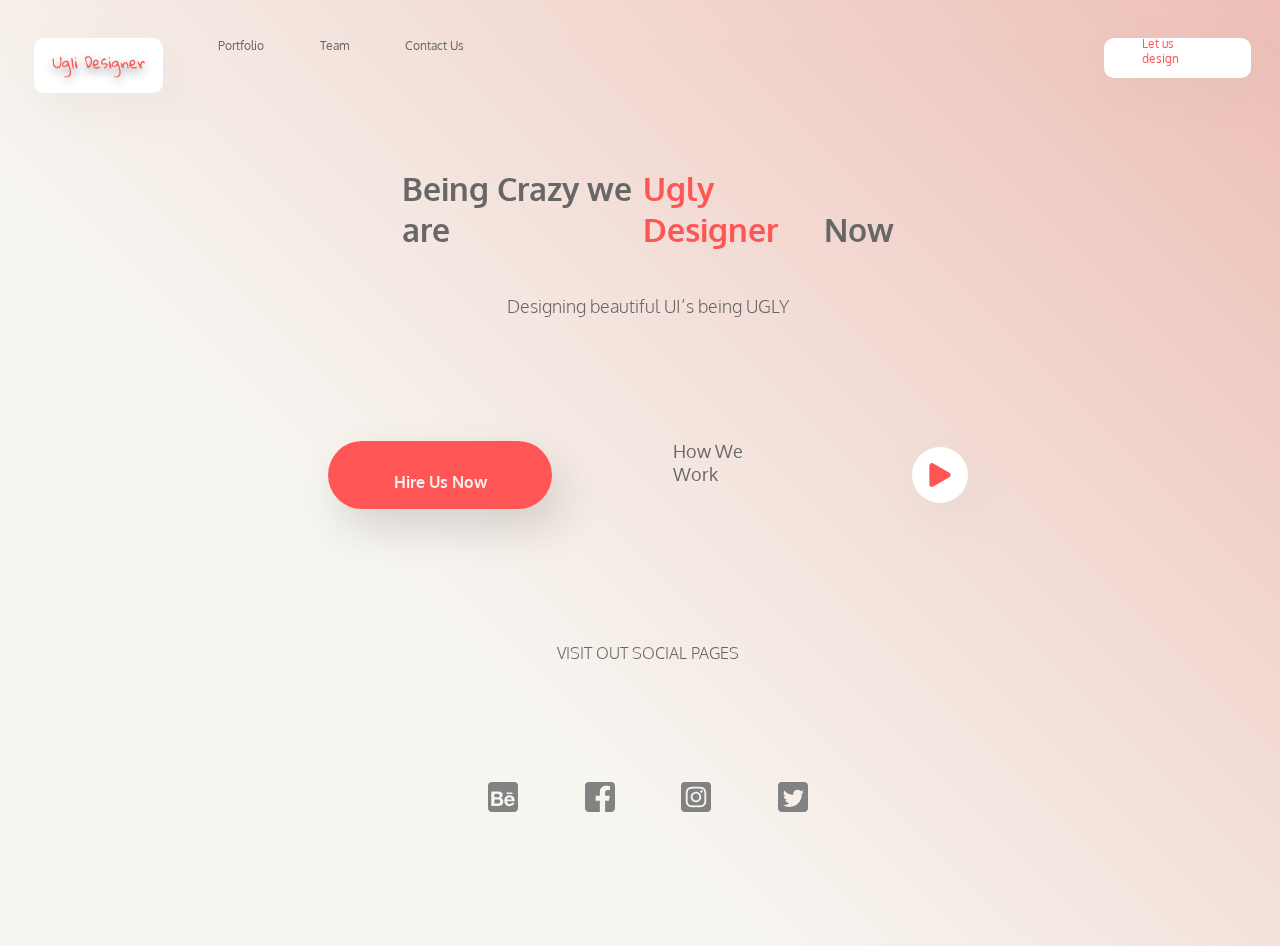
<file: index.html>
<!DOCTYPE html>
<html lang="en">
  <head>
    <meta charset="UTF-8" />
    <meta name="viewport" content="width=device-width, initial-scale=1.0" />
    <meta http-equiv="X-UA-Compatible" content="ie=edge" />
    <link rel="preconnect" href="https://fonts.gstatic.com" />
    <link
      href="https://fonts.googleapis.com/css2?family=Oxygen:wght@300&display=swap"
      rel="stylesheet"
    />
  </head>
  <body>
    <link rel="stylesheet" href="index.css" />
    <div class="main">
      <div class="header">
        <div class="sou">
          <div class="ugly">
            <img src="ugly.svg" class="imgClass" />
          </div>
          <div><a class="portfolio" href="index1.html">Portfolio</a></div>
          <div><a class="team" href="index2.html">Team</a></div>
          <div><a class="contact" href="index3.html">Contact Us</a></div>
        </div>
        <div class="lud">
          <div class="boxm">
            <div class="let">Let us design</div>
          </div>
        </div>
      </div>
      <div class="container">
        <div class="container1">
          <div class="title">
            Being Crazy we are<span class="bigug">Ugly Designer</span>Now
          </div>
          <div class="des">Designing beautiful UI’s being UGLY</div>
        </div>
        <div class="container2">
          <div class="boxl">
            <div class="hi">Hire Us Now</div>
          </div>
          <div class="how">How We Work</div>
          <div class="play">
            <img class="play2" src="play2.svg" />
          </div>
        </div>
      </div>
      <div class="footer">
        <div class="visit">VISIT OUT SOCIAL PAGES</div>
        <div class="sm">
          <img class="be" src="be.svg" />
          <img class="fb" src="fb.svg" />
          <img class="ins" src="ins.svg" />
          <img class="twi" src="twi.svg" />
        </div>
      </div>
    </div>
  </body>
</html>
</file>
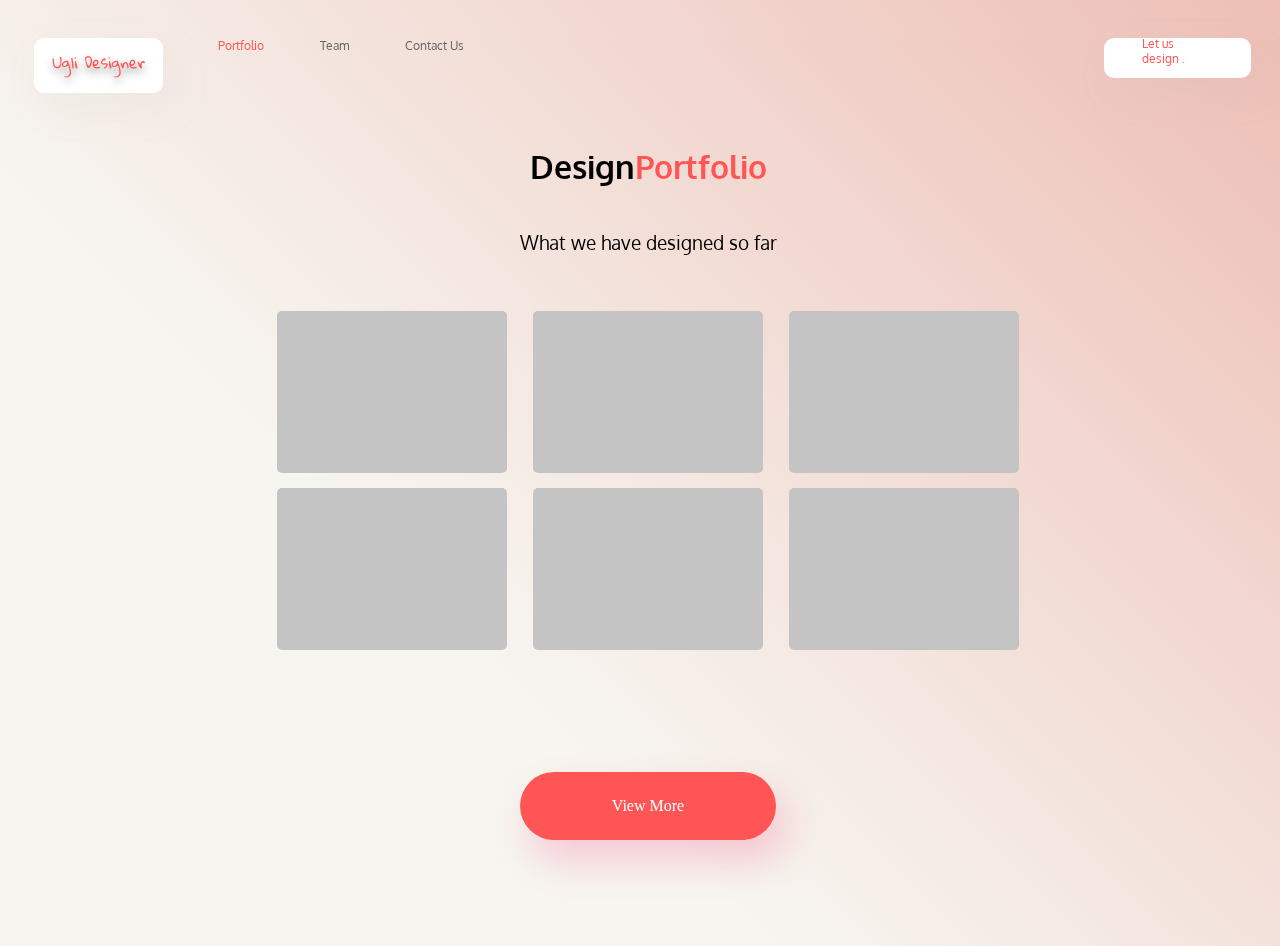
<file: index1.html>
<!DOCTYPE html>
<html lang="en">
  <head>
    <meta charset="UTF-8" />
    <meta name="viewport" content="width=device-width, initial-scale=1.0" />
    <meta http-equiv="X-UA-Compatible" content="ie=edge" />
    <link rel="preconnect" href="https://fonts.gstatic.com" />
    <link
      href="https://fonts.googleapis.com/css2?family=Oxygen:wght@300&display=swap"
      rel="stylesheet"
    />
  </head>
  <body>
    <link rel="stylesheet" href="index1.css" />
    <div class="main">
      <div class="header">
        <div class="sou">
          <div class="ugly">
            <img src="ugly.svg" class="imgClass" />
          </div>
          <div><a class="portfolio" href="index1.html">Portfolio</a></div>
          <div><a class="team" href="index2.html">Team</a></div>
          <div><a class="contact" href="index3.html">Contact Us</a></div>
        </div>
        <div class="lud">
          <div class="boxm">
            <div class="let">Let us design .</div>
          </div>
        </div>
      </div>
      <div class="container">
        <div class="desi">Design <span class="desi2">Portfolio</span></div>
        <div class="what">What we have designed so far</div>
      </div>
      <div class="container2">
        <div class="container21">
          <div class="box1"></div>
          <div class="box2"></div>
          <div class="box3"></div>

          <div class="box4"></div>
          <div class="box5"></div>
          <div class="box6"></div>
        </div>
      </div>
      <div class="footer">
        <div class="boxn">
          <div class="vmore">
            <a class="vmore" href="index2.html">View More</a>
          </div>
        </div>
      </div>
    </div>
  </body>
</html>
</file>
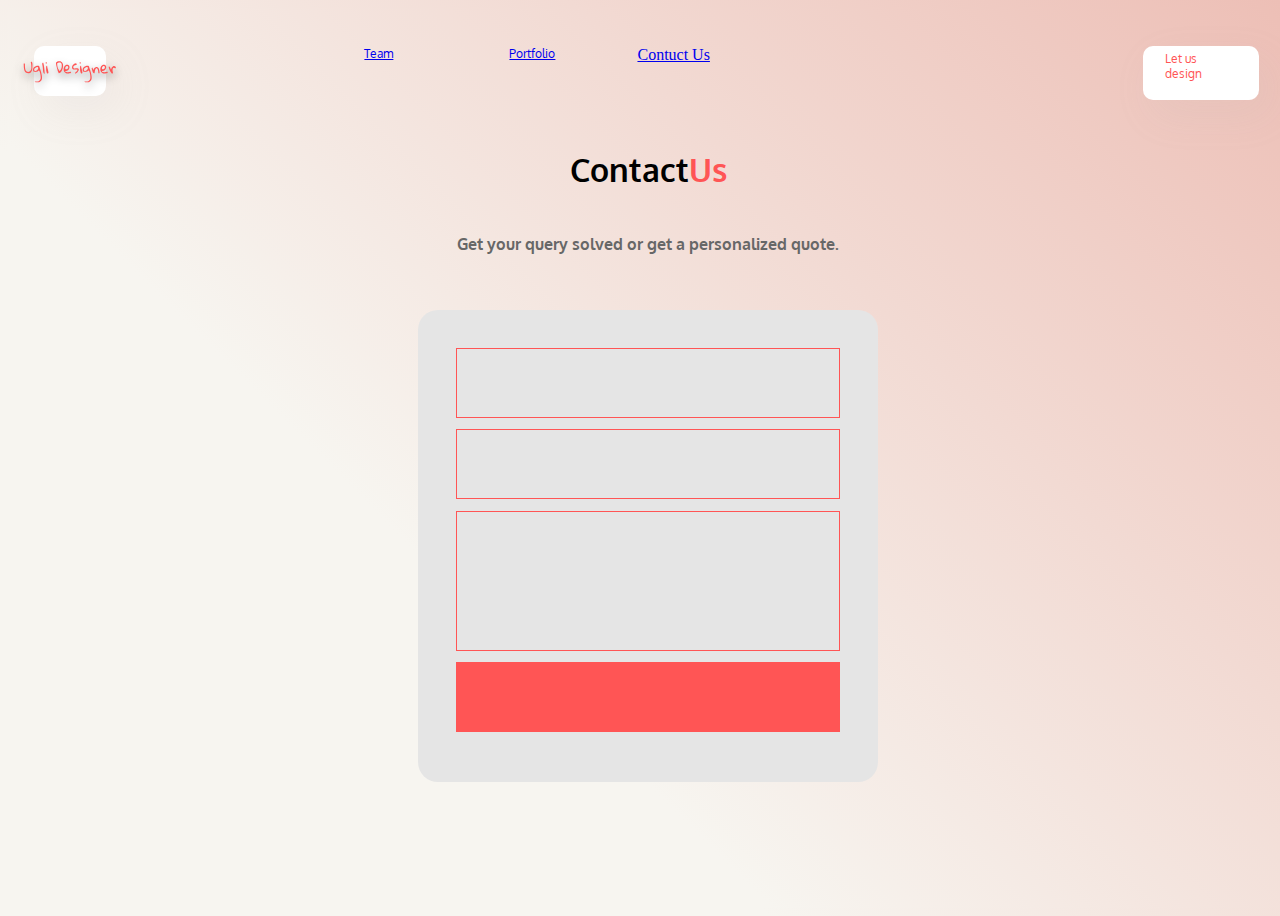
<file: index3.html>
<!DOCTYPE html>
<html lang="en">
  <head>
    <meta charset="UTF-8" />
    <meta name="viewport" content="width=device-width, initial-scale=1.0" />
    <meta http-equiv="X-UA-Compatible" content="ie=edge" />
    <link rel="preconnect" href="https://fonts.gstatic.com" />
    <link
      href="https://fonts.googleapis.com/css2?family=Oxygen:wght@300&display=swap"
      rel="stylesheet"
    />
  </head>
  <body>
    <link rel="stylesheet" href="index3.css" />
    <div class="main">
      <div class="header">
          
        <div class="sou">
          <div class="ugly">
            <img src="ugly.svg" class="imgClass" />
          </div>
          
        </div>
        <div class="header1">
            <ul class="nav-links">
              <li class="portfolio"><a href="index1.html">Team</a></li>
              <li class="team"><a href="index2.html">Portfolio</a></li>
              <li class="contuct"><a href="index3.html">Contuct Us</a></li>
            </ul>
            <div class="bergar" onclick="navSlide()">
              <div class="line1"></div>
              <div class="line2"></div>
              <div class="line3"></div>
            </div>
          </div>
        <div class="lud">
          <div class="boxm">
            <div class="let">Let us design</div>
          </div>
        </div>
      </div>
      <div class="container">
        <div class="desi">Contact <span class="desi2">Us</span></div>

        <div class="getyqs">
          Get your query solved or get a personalized quote.
        </div>
      </div>
      <div class="container2">
        <div class="box10">
          <div class="box11"></div>
          <div class="box12"></div>
          <div class="box13"></div>
          <div class="box14"></div>
        </div>
      </div>
    </div>
    <script src="index3.js"></script>
  </body>
</html>
</file>
<file: index.css>
body {
  height: 100vh;
  width: 100vw;
  background-color: #f7f5f0;
  background-image: linear-gradient(45deg, #f7f5f0 35%, #edbfb6 100%);
}
.main {
  width: 100%;
  height: 100%;
  backdrop-filter: blur(100px);
  background-color: #f7f5f0;
  background-image: linear-gradient(45deg, #f7f5f0 35%, #edbfb6 100%);
}
.imgClass {
  margin-top: 10px;
}
.header {
  display: flex;
  flex-direction: row;
  height: 11%;
  width: 100%;
  margin-top: 3%;
}
.sou {
  width: 70%;
  height: 100%;
  display: flex;
  flex-direction: row;
  justify-content: space-between;
  margin-left: 2%;
}
.ugly {
  width: 30%;
  height: 55%;
  display: flex;
  justify-content: center;
  align-items: center;

  background: #ffffff;
  /* Button Drop */

  box-shadow: 10px 15px 40px rgba(175, 175, 175, 0.1);
  border-radius: 10px;
}
.portfolio {
  width: 47px;
  height: 15px;

  font-family: Oxygen;
  font-style: normal;
  font-weight: normal;
  font-size: 12px;
  line-height: 15px;
  display: flex;
  align-items: flex-end;
  text-decoration: none;

  /* dark */

  color: #676767;
}
.team {
  width: 30px;
  height: 15px;

  font-family: Oxygen;
  font-style: normal;
  font-weight: normal;
  font-size: 12px;
  line-height: 15px;
  display: flex;
  align-items: flex-end;
  text-decoration: none;

  /* dark */

  color: #676767;
}
.contact {
  width: 59px;
  height: 15px;

  font-family: Oxygen;
  font-style: normal;
  font-weight: normal;
  font-size: 12px;
  line-height: 15px;
  display: flex;
  align-items: flex-end;
  text-decoration: none;

  /* dark */

  color: #676767;
}
.lud {
  height: 100%;
  width: 30%;
  align-items: center;
  margin-left: 50%;
}
.boxm {
  width: 80%;
  height: 40%;
  display: flex;
  margin-right: 5%;
  justify-content: center;
  align-items: center;

  background: #ffffff;
  /* Button Drop */

  box-shadow: 10px 15px 40px rgba(175, 175, 175, 0.1);
  border-radius: 10px;
}
.let {
  width: 71px;
  height: 15px;
  font-family: Oxygen;
  font-style: normal;
  font-weight: normal;
  font-size: 12px;
  line-height: 15px;
  display: flex;
  align-items: flex-end;
  color: #ff5555;
}
.container {
  height: 50%;
  width: 100%;
  display: flex;
  flex-direction: column;
  align-items: center;
  justify-content: center;
}
.container1 {
  height: 50%;
  width: 70%;
  display: flex;
  align-items: center;
  flex-direction: column;
}
.container2 {
  height: 50%;
  width: 50%;
  display: flex;
  justify-content: space-between;
  align-items: center;
  flex-direction: row;
}
.title {
  width: 55%;
  height: 100%;

  font-family: Oxygen;
  font-style: normal;
  font-weight: bold;
  font-size: 200%;
  margin-bottom: 5%;

  display: flex;
  flex-direction: row;
  align-items: flex-end;
  justify-content: space-around;

  color: #676767;
}
.bigug {
  color: #ff5555;
}
.box1 {
  box-shadow: 0 2.8px 2.2px rgba(0, 0, 0, 0.034),
    0 6.7px 5.3px rgba(0, 0, 0, 0.048), 0 12.5px 10px rgba(0, 0, 0, 0.06),
    0 22.3px 17.9px rgba(0, 0, 0, 0.072), 0 41.8px 33.4px rgba(0, 0, 0, 0.086),
    0 100px 80px rgba(0, 0, 0, 0.12);

  background: white;
  border-radius: 5px;
  width: 100%;
  height: 100%;
  display: flex;
  flex-direction: column;
  transition: transform 0.2s;
}

.boxl {
  width: 35%;
  height: 30%;

  display: flex;
  align-items: center;
  justify-content: center;

  /* Primary */

  background: #ff5555;
  /* Drop */

  box-shadow: 10px 20px 40px rgba(82, 82, 82, 0.19);
  border-radius: 35.5px;
}
.des {
  width: 100;
  height: 100;
  margin-bottom: 5%;
  font-family: Oxygen;
  font-style: normal;
  font-weight: 300;
  font-size: 18px;
  line-height: 23px;
  /* identical to box height */

  display: flex;
  align-items: flex-end;

  color: #676767;
}
.play {
  width: 56px;
  height: 56px;
  border-radius: 50%;

  display: flex;
  justify-content: center;
  align-items: center;

  background: #ffffff;
  /* Button Drop */

  box-shadow: 10px 15px 40px rgba(175, 175, 175, 0.1);
}
.hi {
  width: 100%;
  height: 50%;

  font-family: Oxygen;
  font-style: normal;
  font-weight: bold;
  justify-content: center;
  align-items: center;
  /* identical to box height */

  display: flex;
  align-items: flex-end;

  color: rgb(245, 240, 240);
}
.how {
  width: 118px;
  height: 23px;

  font-family: Oxygen;
  font-style: normal;
  font-weight: normal;
  font-size: 18px;
  line-height: 23px;
  /* identical to box height */

  display: flex;
  align-items: flex-end;

  color: #676767;
}
.footer {
  height: 25%;
  width: 100%;
  display: flex;
  flex-direction: column;
  align-items: center;
  justify-content: center;
}
.visit {
  width: 100%;
  height: 100%;
  font-family: Oxygen;
  display: flex;
  align-items: center;
  justify-content: center;
  font-style: normal;
  font-weight: 300;
  /* identical to box height */
  color: #676767;
}
.sm {
  width: 25%;
  display: flex;
  margin: 0px;
  flex-direction: row;
  justify-content: space-between;
  margin-top: 5%;
}
.be {
  left: 42.17%;
  right: 55.64%;
  top: 85.61%;
  bottom: 10.88%;
}
.fb {
  left: 61.05%;
  right: 36.75%;
  top: 85.61%;
  bottom: 10.88%;
}
.ins {
  left: 48.46%;
  right: 49.34%;
  top: 85.61%;
  bottom: 10.88%;
}
.twi {
  left: 54.76%;
  right: 43.05%;
  top: 85.61%;
  bottom: 10.88%;
}
.play {
  width: 56px;
  height: 56px;
  left: 910px;
  top: 508px;

  background: #ffffff;
  /* Button Drop */

  box-shadow: 10px 15px 40px rgba(175, 175, 175, 0.1);
}
.play2 {
  width: 24px;
  height: 24px;
  left: 950px;
  top: 524px;

  /* Primary */

  background: ;
  border-radius: 2px;
  transform: ;
}
.desi {
  width: 277px;
  height: 45px;

  font-family: Oxygen;
  font-style: normal;
  font-weight: bold;
  font-size: 36px;
  line-height: 45px;
  display: flex;
  align-items: flex-end;

  color: #000000;
}
.what {
  width: 238px;
  height: 23px;

  font-family: Oxygen;
  font-style: normal;
  font-weight: 300;
  font-size: 18px;
  line-height: 23px;
  /* identical to box height */

  display: flex;
  align-items: flex-end;

  color: #000000;
}
@media (max-width: 768px) {
  .container {
    margin-top: 10%;
  }
}
@media (max-width: 768px) {
  .container1 {
    width: 100%;
  }
  .title {
    width: 80%;
    font-size: 100%;
  }
  .des {
    font-size: 90%;
  }
}

@media (max-width: 768px) {
  .container2 {
    margin-top: 10%;
    flex-wrap: wrap;
    display: flex;
    flex-direction: column;
    align-items: center;
    justify-content: center;
    width: 50%;
    height: 100%;
  }
  .boxl {
    width: 80%;
    margin-bottom: 5%;
  }
  .des {
    align-items: center;
  }

  .how {
    margin-bottom: 5%;
  }
  .play {
    margin-bottom: 5%;
  }
}
@media (max-width: 768px) {
  .footer {
    height: 15%;
  }
  .sm {
    width: 50%;
  }
}
@media (max-width: 768px) {
  .header {
    display: flex;
    flex-direction: column;
    flex-wrap: wrap;
    margin-top: 10px;
  }
  .portfolio {
    margin-left: 5px;
    margin-top: 5px;
  }
  .team {
    margin-left: 5px;
    margin-top: 5px;
  }
  .contact {
    margin-left: 5px;
    margin-top: 5px;
  }
  .sou {
    width: 18%;
    display: flex;
    flex-direction: column;
  }
  .lud {
    width: 30%;
    display: flex;
    flex-direction: row;
    margin-bottom: 30px;
  }
  .ugly {
    width: 145%;
    height: 35%;
    display: flex;
    justify-content: center;
    margin-left: 10px;
    margin-top: 5px;
    padding: 2px;
  }
}
</file>
<file: index1.css>
body {
  height: 100vh;
  width: 100vw;
  background-color: #f7f5f0;
  background-image: linear-gradient(45deg, #f7f5f0 35%, #edbfb6 100%);
}
.main {
  width: 100%;
  height: 100%;
  backdrop-filter: blur(100px);
  background-color: #f7f5f0;
  background-image: linear-gradient(45deg, #f7f5f0 35%, #edbfb6 100%);
}
.imgClass{
  margin-top: 10px
}
.header {
  display: flex;
  flex-direction: row;
  height: 11%;
  width: 100%;
  margin-top: 3%;
}
.sou {
  width: 70%;
  height: 100%;
  display: flex;
  flex-direction: row;
  justify-content: space-between;
  margin-left: 2%;
}
.ugly {
  width: 30%;
  height: 55%;
  display: flex;
  justify-content: center;
  align-items: center;

  background: #ffffff;
  /* Button Drop */

  box-shadow: 10px 15px 40px rgba(175, 175, 175, 0.1);
  border-radius: 10px;
}
.portfolio {
  width: 47px;
  height: 15px;

  font-family: Oxygen;
  font-style: normal;
  font-weight: normal;
  font-size: 12px;
  line-height: 15px;
  display: flex;
  align-items: flex-end;
  text-decoration: none;

  /* dark */

  color: #ff5555;
}
.team {
  width: 30px;
  height: 15px;

  font-family: Oxygen;
  font-style: normal;
  font-weight: normal;
  font-size: 12px;
  line-height: 15px;
  display: flex;
  align-items: flex-end;
  text-decoration: none;

  /* dark */

  color: #676767;
}
.contact {
  width: 59px;
  height: 15px;

  font-family: Oxygen;
  font-style: normal;
  font-weight: normal;
  font-size: 12px;
  line-height: 15px;
  display: flex;
  align-items: flex-end;
  text-decoration: none;

  /* dark */

  color: #676767;
}
.lud {
  height: 100%;
  width: 30%;
  align-items: center;
  margin-left: 50%;
}
.boxm {
  width: 80%;
  height: 40%;
  display: flex;
  margin-right: 5%;
  justify-content: center;
  align-items: center;

  background: #ffffff;
  /* Button Drop */

  box-shadow: 10px 15px 40px rgba(175, 175, 175, 0.1);
  border-radius: 10px;
}
.let {
  width: 71px;
  height: 15px;
  font-family: Oxygen;
  font-style: normal;
  font-weight: normal;
  font-size: 12px;
  line-height: 15px;
  display: flex;
  align-items: flex-end;
  color: #ff5555;
}
  .desi{
    width: 17%;
    height: 50%;
    font-family: Oxygen;
    font-style: normal;
    font-weight: bold;
    font-size: 200%;
    display: flex;
    flex-direction: row;
    align-items: flex-end;
    justify-content: center;
    
    color: #000000;
  }
  .desi2{
    width: 100%;
    font-family: Oxygen;
    font-style: normal;
    font-weight: bold;
    font-size: 100%;
    display: flex;
   justify-content: space-around;
    color: #ff5555;

  }
  .container{
    display: flex;
  flex-direction: column;
  height: 15%;
  width: 100%;
  align-items: center;
  justify-content: center;
  
  }
  .container2{
    display: flex;
    flex-direction: column;
    height: 50%;
    width: 100%;
    align-items: center;
    margin-top: 3%;
  }
.container21{
  display: flex;
    flex-direction: row;
    flex-wrap: wrap;
    height: 60%;
    width: 60%;
    align-items: space-between;
    justify-content: space-around;

}

.footer{
  display: flex;
  flex-direction: row;
  height: 10%;
  width: 100%;
  align-items: center;
  justify-content: center;
  margin-bottom: 5%;

}
  .what{
    width: 100%;
    height: 60%;
    margin-top: 2%;
    font-family: Oxygen;
    font-style: normal;
    font-size: 120%;
    display: flex;
    align-items: center;
    justify-content: center;
    color: #000000;
  }
  .box1{
  
    width: 30%;
    height: 60%;
    display: flex;
    flex-direction: column;
    align-items: space-between;
    border-radius: 5px;
    margin-bottom: 2%;
    background: #C4C4C4;
  }
  .box2{
    width: 30%;
    height: 60%;
    display: flex;
    flex-direction: column;
    align-items: space-between;
    border-radius: 5px;
    background: #C4C4C4;
  }
  .box3{
    width: 30%;
    height: 60%;
    display: flex;
    flex-direction: column;
    align-items: space-between;
    border-radius: 5px;
    background: #C4C4C4;
  }
  .box4{
    width: 30%;
    height: 60%;
    display: flex;
    flex-direction: column;
    align-items: space-between;
    border-radius: 5px;
    background: #C4C4C4;
  }
  .box5{
    width: 30%;
    height: 60%;
    display: flex;
    flex-direction: column;
    align-items: space-between;
    border-radius: 5px;
    background: #C4C4C4;
  }
  .box6{
    width: 30%;
    height: 60%;
    display: flex;
    flex-direction: column;
    align-items: space-between;
    border-radius: 5px;
    background: #C4C4C4;
  }
  .boxn{
    width: 20%;
    height: 75%;
    display: flex;
    justify-content: center;
    align-items: center;
    border-radius: 5px;
    background: #FF5555;
    box-shadow: 10px 20px 40px rgba(241, 0, 87, 0.19);
    border-radius: 35.5px;
  }
  .vmore{
  color: white;
text-decoration: none;
  }
  .viewmore{
    
    width: 91px;
    height: 23px;
    left: 667px;
    top: 713px;
    
    font-family: Oxygen;
    font-style: normal;
    font-weight: bold;
    font-size: 18px;
    line-height: 23px;
    /* identical to box height */
    
    display: flex;
    align-items: flex-end;
    
    color: #F9F9F9;
  }
  @media(max-width:768px){
    .container{
      width:100%;
      align-items: space-between;
    }
  }
  @media(max-width:768px){
    .container2{
      flex-wrap: wrap;
      flex-direction: column;
    }
    .container21{
      flex-direction: row;
      flex-wrap: wrap;
    }
    .box1{
      width:90%;
      margin-bottom: 5%;
      display: flex;
      
    }
    .box2{
      width:90%;
      margin-bottom: 5%;
      display: flex;
      flex-wrap: wrap;
    }
    .box3{
      width:90%;
      margin-bottom: 5%;
      display: flex;
      flex-wrap: wrap;5
    }
    .box4{
      width:90%;
      margin-bottom: 5%;
      display: flex;
      flex-wrap: wrap;
    }
    .box5{
      width:90%;
      margin-bottom: 5%;
      align-items: space-around;
      justify-content: space-around;
    }
    .box6{
      width:90%;
      margin-bottom: 5%;
      display: flex;
      flex-wrap: wrap;
      align-items: space-around;
      justify-content: space-around;
    }
    
    
  }
  @media(max-width:768px){
    .footer{
      margin-top:125%;
    }
    
  }
  @media (max-width: 768px) {
    .header {
      display: flex;
      flex-direction: column;
      flex-wrap: wrap;
      margin-top: 10px;
    }
    .portfolio {
      margin-left: 5px;
      margin-top: 5px;
    }
    .team {
      margin-left: 5px;
      margin-top: 5px;
    }
    .contact {
      margin-left: 5px;
      margin-top: 5px;
    }
    .sou {
      width: 18%;
      display: flex;
      flex-direction: column;
    }
    .lud {
      width: 30%;
      display: flex;
      flex-direction: row;
      margin-bottom: 30px;
    }
    .ugly {
      width: 145%;
      height:35%;
      display: flex;
      justify-content: center;
      margin-left: 10px;
      margin-top: 5px;
      padding: 2px;
    }
  }
  
  @media(max-width:768px){
    .container{
      margin-top:15%;
    }
    .desi{
      width:45%;
    }
  }
  @media(max-width:768px){
    .footer{
      margin-top: 150%; 
    }
    .boxn{
      width:40%;
    }

  }
</file>
<file: index3.css>
body {
  height: 100vh;
  width: 100vw;
  background-color: #f7f5f0;
  background-image: linear-gradient(45deg, #f7f5f0 35%, #edbfb6 100%);
  display: flex;
  flex-direction: column;
}
.main {
  width: 100%;
  height: 100%;
  background-color: #f7f5f0;
  background-image: linear-gradient(45deg, #f7f5f0 35%, #edbfb6 100%);
  backdrop-filter: blur(100px);
  display: flex;
  flex-direction: column;
}
.header {
  display: flex;
  flex-direction: row;
  height: 10%;
  width: 100%;
  margin-top: 3%;
}
.header1 {
  height: 100%;
  width: 100%;
  display: flex;
  flex-direction: row;
}
.sou {
  width: 50%;
  height: 100%;
  display: flex;
  flex-direction: row;
  justify-content: space-between;
  margin-left: 2%;
}
.ugly {
  width: 30%;
  height: 55%;
  display: flex;
  justify-content: center;
  align-items: center;
  background: #ffffff;
  box-shadow: 10px 15px 40px rgba(175, 175, 175, 0.1);
  border-radius: 10px;
}
.portfolio {
  width: 47px;
  height: 15px;
  font-family: Oxygen;
  font-style: normal;
  font-weight: normal;
  font-size: 12px;
  line-height: 15px;
  display: flex;
  align-items: flex-end;
  text-decoration: none;
  color: #676767;
}
.team {
  width: 30px;
  height: 15px;
  font-family: Oxygen;
  font-style: normal;
  font-weight: normal;
  font-size: 12px;
  line-height: 15px;
  display: flex;
  align-items: flex-end;
  text-decoration: none;
  color: #676767;
}
.contact {
  width: 59px;
  height: 15px;

  font-family: Oxygen;
  font-style: normal;
  font-weight: normal;
  font-size: 12px;
  line-height: 15px;
  display: flex;
  align-items: flex-end;
  text-decoration: none;

  /* dark */

  color: #ff5555;
}
.imgClass {
  margin-top: 10px;
}
.lud {
  height: 100%;
  width: 30%;
  align-items: center;
  margin-left: 30%;
}
.boxm {
  width: 80%;
  height: 60%;
  display: flex;
  margin-right: 5%;
  justify-content: center;
  align-items: center;

  background: #ffffff;
  /* Button Drop */

  box-shadow: 10px 15px 40px rgba(175, 175, 175, 0.1);
  border-radius: 10px;
}
.let {
  width: 71px;
  height: 15px;
  font-family: Oxygen;
  font-style: normal;
  font-weight: normal;
  font-size: 12px;
  line-height: 15px;
  display: flex;
  align-items: flex-end;
  color: #ff5555;
}
.container {
  height: 18%;
  width: 100%;
  display: flex;
  flex-direction: column;
  justify-content: center;
  align-items: center;
}
.desi {
  width: 11%;
  height: 50%;
  font-family: Oxygen;
  font-style: normal;
  font-weight: bold;
  font-size: 200%;
  display: flex;
  flex-direction: row;
  align-items: flex-end;
  justify-content: center;

  color: #000000;
}
.desi2 {
  width: 100%;
  font-family: Oxygen;
  font-style: normal;
  font-weight: bold;
  font-size: 100%;
  display: flex;
  justify-content: space-around;
  color: #ff5555;
}
.container2 {
  height: 55%;
  width: 100%;
  display: flex;
  flex-direction: column;
  justify-content: center;
  align-items: center;
}
.cuts {
  width: 100%;
  height: 100%;
  font-family: Oxygen;
  font-style: normal;
  font-weight: bold;
  font-size: 300%;
  display: flex;
  flex-direction: column;
  align-items: center;
  justify-content: center;
  color: #676767;
}
.cus {
  height: 100%;
  width: 100%;
  font-size: 100%;
  font-style: normal;
  font-weight: bold;
  color: #ff5555;
}
.getyqs {
  width: 100%;
  height: 100%;

  font-family: Oxygen;
  font-style: normal;
  font-weight: bold;
  font-size: 100%;

  display: flex;
  flex-direction: row;
  align-items: center;

  justify-content: center;

  color: #676767;
}
.box10 {
  width: 30%;
  height: 80%;
  padding: 3%;
  display: flex;
  flex-direction: column;

  background: #e5e5e5;
  backdrop-filter: blur(23px);
  /* Note: backdrop-filter has minimal browser support */

  border-radius: 20px;
}
.box11 {
  width: 100%;
  height: 20%;
  display: flex;
  flex-direction: row;
  justify-content: center;
  align-items: center;
  border: 1px solid #ff5555;
  box-sizing: border-box;
  margin-bottom: 3%;
}
.box12 {
  width: 100%;
  height: 20%;
  display: flex;
  flex-direction: row;
  justify-content: center;
  align-items: center;
  border: 1px solid #ff5555;
  box-sizing: border-box;
  margin-bottom: 3%;
}
.box13 {
  width: 100%;
  height: 40%;
  display: flex;
  flex-direction: row;
  justify-content: center;
  align-items: center;
  border: 1px solid #ff5555;
  box-sizing: border-box;
  margin-bottom: 3%;
}
.box14 {
  width: 100%;
  height: 20%;
  display: flex;
  flex-direction: row;
  justify-content: center;
  align-items: center;
  border: 1px solid #ff5555;
  box-sizing: border-box;
  background-color: #ff5555;
  margin-bottom: 3%;
}
.nav-links {
  display: flex;
  justify-content: space-around;
  width: 100%;
  margin: 0px;
}

.nav-links li {
  list-style: none;
  text-decoration: none;
}
.bergar {
  display: none;
}
.bergar div {
  width: 22px;
  height: 4px;
  background-color: black;
  margin: 5px;
}
@media (max-width: 768px) {
  .box10 {
    width: 80%;
    display: flex;
  }
}

@media (max-width: 768px) {
  .header {
    display: flex;
    flex-direction: column;
    flex-wrap: wrap;
    margin-top: 10px;
  }
  .portfolio {
    margin-left: 5px;
    margin-top: 5px;
  }
  .team {
    margin-left: 5px;
    margin-top: 5px;
  }
  .contact {
    margin-left: 5px;
    margin-top: 5px;
  }
  .sou {
    width: 30%;
    display: flex;
  }
  .lud {
    width: 30%;
    display: flex;
    flex-direction: row;
    margin-bottom: 30px;
  }
  .ugly {
    width: 145%;
    height: 35%;
    display: flex;
    justify-content: center;
    margin-left: 10px;
    margin-top: 5px;
    padding: 2px;
  }
}

@media (max-width: 768px) {
  body {
    overflow-x: hidden;
  }
  .nav-links {
    position: absolute;
    left: 0px;
    height: 30%;
    width: 30%;
    top: 0vh;
    display: flex;
    flex-direction: column;
    align-items: center;
    background-color: #f7f5f0;
    transform: translate(100%);
    margin-left: -100%;
    transition: transform 0.5s ease-in;
  }
  .nav-links li {
    /* opacity: 0; */
  }
  .nav-links a {
    color: black;
    text-decoration: none;
  }
  .bergar {
    display: block;
    cursor: pointer;
  }
}
.nav-active {
  transform: translateX(0%);
  /*margin-left: 0%;*/
}
@keyframes navLinkFade {
  from {
    opacity: 0;
    transform: translateX(50px);
  }
  to {
    opacity: 1;
    transform: translateX(0px);
  }
}
</file>
